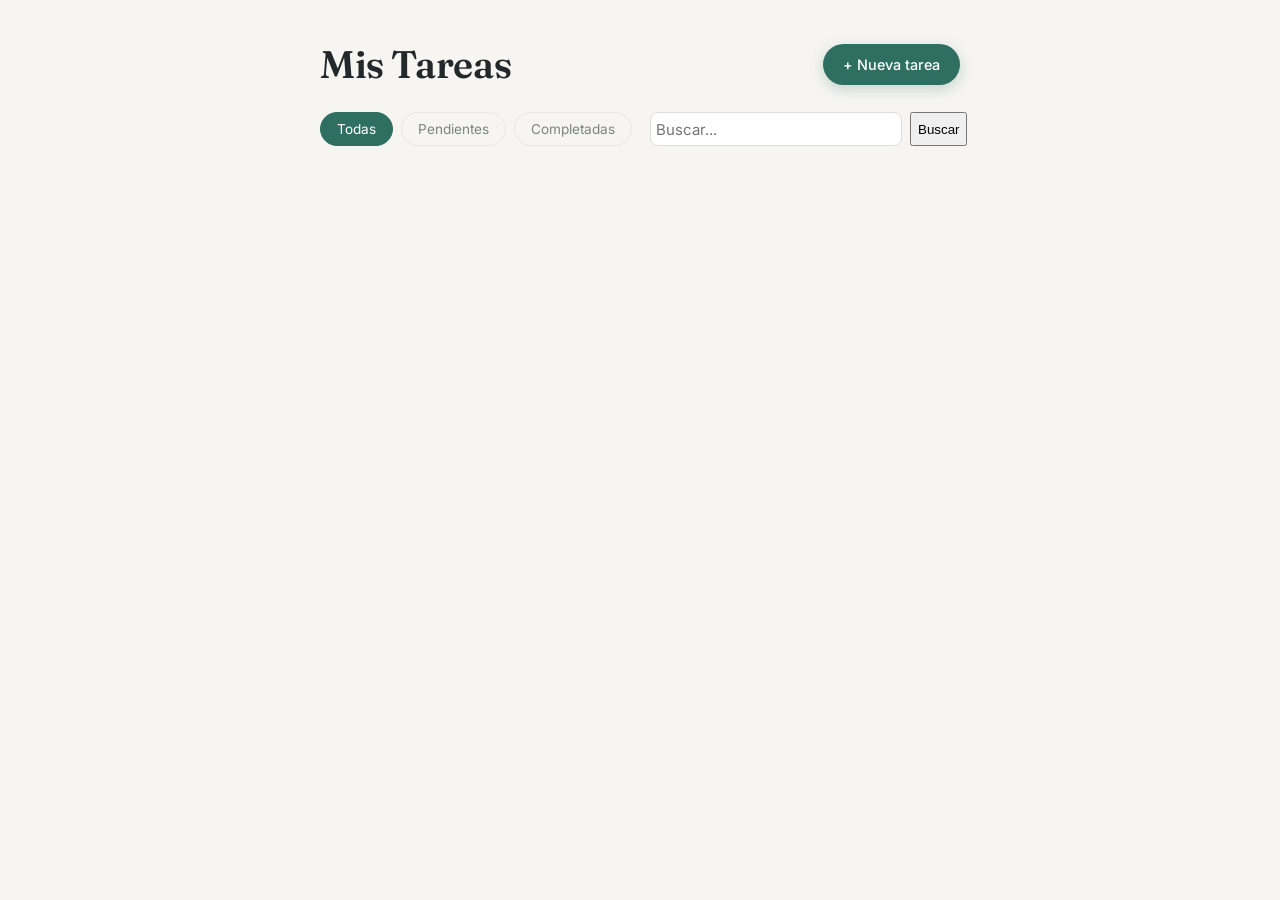
<file: frontend/tareas/index.html>
<!DOCTYPE html>
<html lang="es">
<head>
  <meta charset="UTF-8">
  <title>Mis Tareas</title>
  <link rel="preconnect" href="https://fonts.googleapis.com">
  <link href="https://fonts.googleapis.com/css2?family=Fraunces:opsz,wght@9..144,400;9..144,600&family=Inter:wght@400;500;600&display=swap" rel="stylesheet">
  <link rel="stylesheet" href="styles.css">
</head>
<body>
  
  <header>
    <h1>Mis Tareas</h1>
    <button id="btn-crear">+ Nueva tarea</button>
  </header>

  <div class="filtros">
    <button class="filtro activo" data-filtro="todas">Todas</button>
    <button class="filtro" data-filtro="pendientes">Pendientes</button>
    <button class="filtro" data-filtro="completadas">Completadas</button>
    <input type="text" id="inputBuscar" placeholder="Buscar..." style="padding: 5px; margin-left: 10px;">
    <button id="btnBuscar">Buscar</button>
  </div>

  <ul id="lista-tareas">
  </ul>
<script src="index.js"></script>
</body>
</html>
</file>
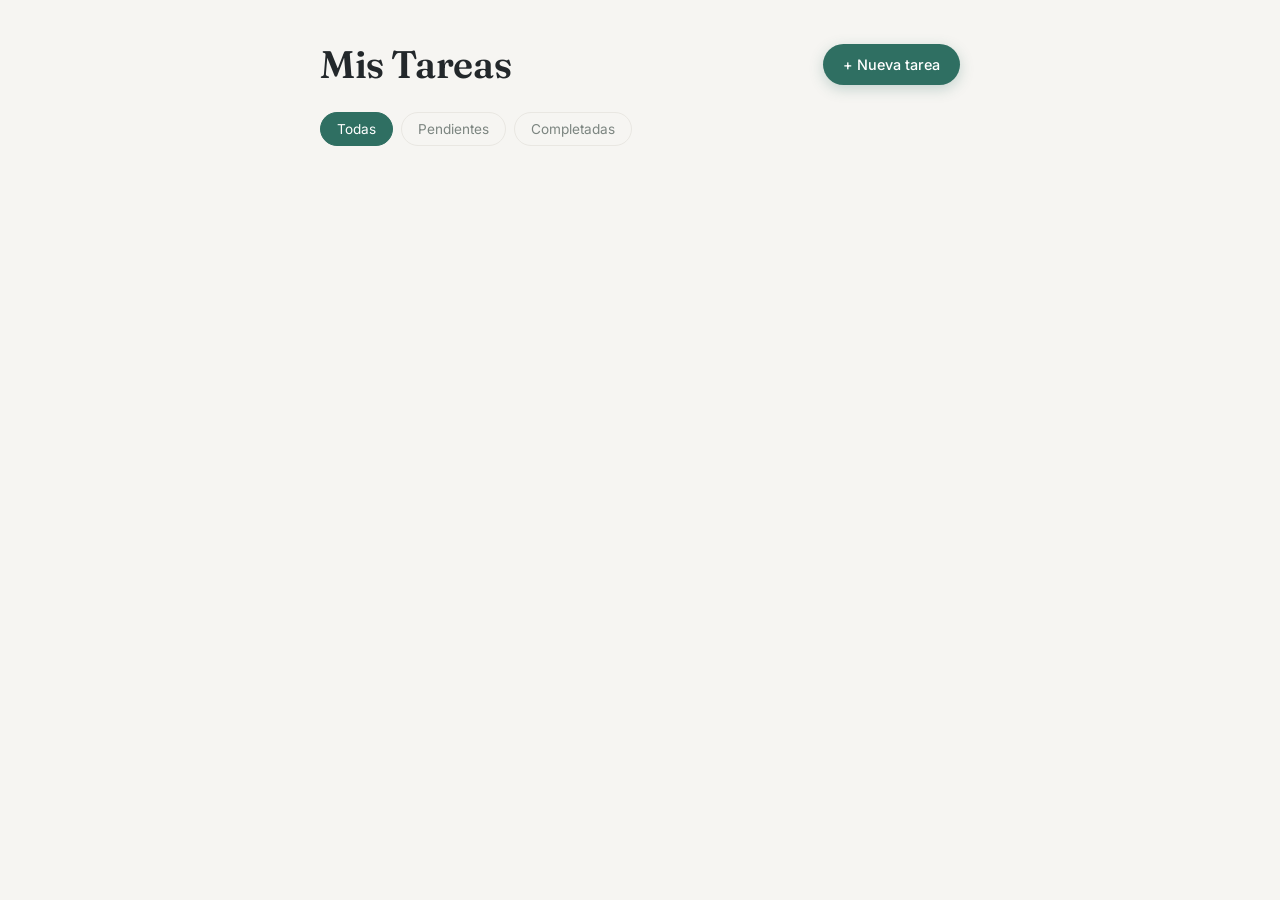
<file: frontend/tasks/index.html>
<!DOCTYPE html>
<html lang="es">
<head>
  <meta charset="UTF-8">
  <title>Mis Tareas</title>
  <link rel="preconnect" href="https://fonts.googleapis.com">
  <link href="https://fonts.googleapis.com/css2?family=Fraunces:opsz,wght@9..144,400;9..144,600&family=Inter:wght@400;500;600&display=swap" rel="stylesheet">
  <link rel="stylesheet" href="styles.css">
</head>
<body>

  <header>
    <h1>Mis Tareas</h1>
    <button id="btn-crear">+ Nueva tarea</button>
  </header>

  <div class="filtros">
    <button class="filtro activo" data-filtro="todas">Todas</button>
    <button class="filtro" data-filtro="pendientes">Pendientes</button>
    <button class="filtro" data-filtro="completadas">Completadas</button>
  </div>

  <ul id="lista-tareas">
    
  </ul>
<script src="script.js"></script>
</body>
</html>
</file>
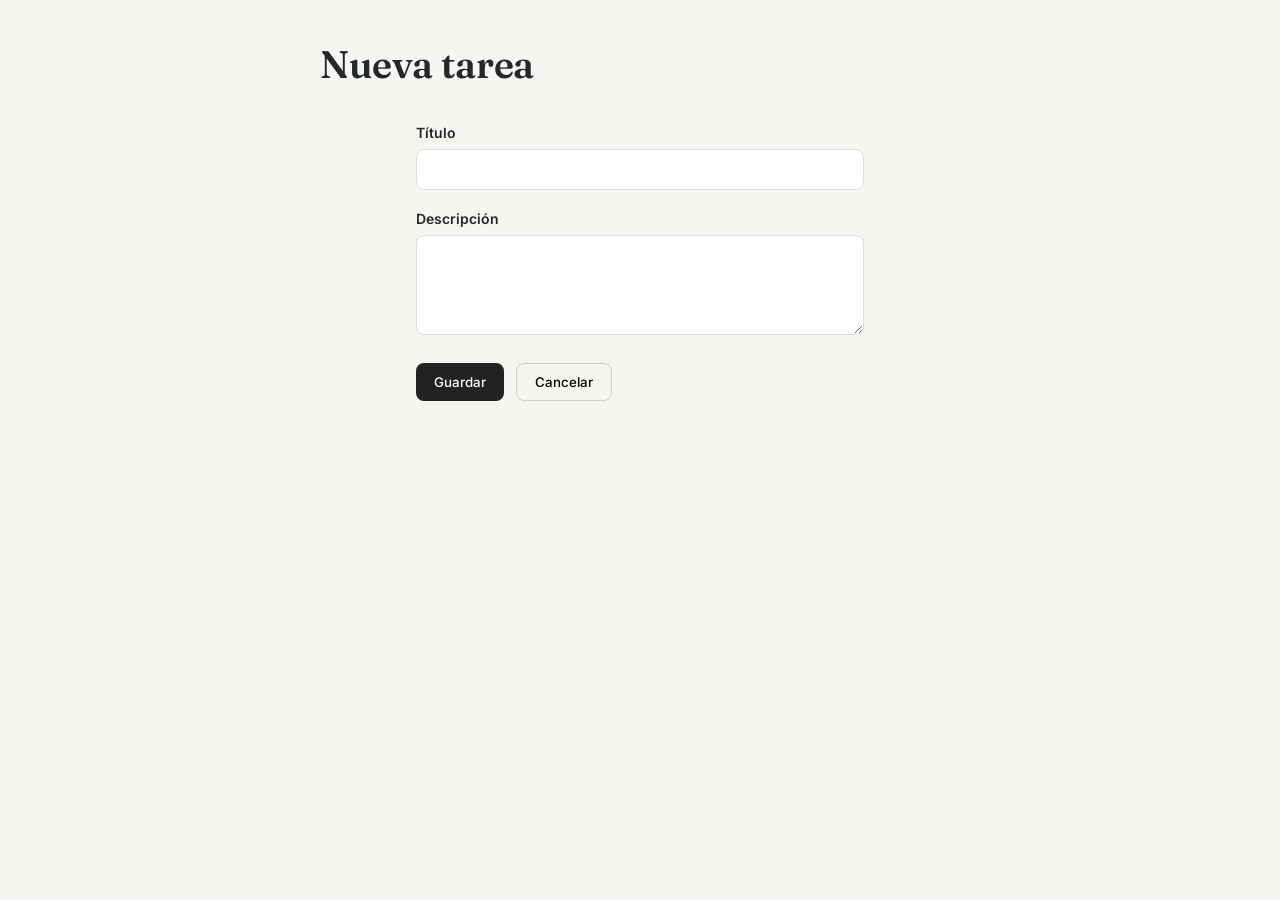
<file: frontend/tareas/formulario.html>
<!DOCTYPE html>
<html lang="es">
<head>
  <meta charset="UTF-8">
  <title>Nueva tarea</title>
  <link rel="preconnect" href="https://fonts.googleapis.com">
  <link href="https://fonts.googleapis.com/css2?family=Fraunces:opsz,wght@9..144,400;9..144,600&family=Inter:wght@400;500;600&display=swap" rel="stylesheet">
  <link rel="stylesheet" href="styles.css">
</head>
<body>

  <header>
    <h1 id="titulo-pagina">Nueva tarea</h1>
  </header>

  <form id="form-tarea">
    <label for="title">Título</label>
    <input type="text" id="title" name="title" required>

    <label for="description">Descripción</label>
    <textarea id="description" name="description"></textarea>

    <div class="form-acciones">
      <button type="submit">Guardar</button>
      <button type="button" id="btn-cancelar">Cancelar</button>
    </div>
  </form>
  <script src="formulario.js"></script>

</body>
</html>
</file>
<file: frontend/tareas/styles.css>
:root {
  --bg: #F6F5F2;
  --surface: #FFFFFF;
  --accent: #2F6F62;
  --accent-soft: #E4EFEC;
  --text: #23282B;
  --text-muted: #7C8580;
  --danger: #C4634F;
  --border: #E9E7E2;
  --radius: 14px;
}

* { box-sizing: border-box; }

body {
  margin: 0;
  padding: 40px 24px 80px;
  background: var(--bg);
  color: var(--text);
  font-family: 'Inter', sans-serif;
  min-height: 100vh;
}

header {
  max-width: 640px;
  margin: 0 auto 8px;
  display: flex;
  align-items: center;
  justify-content: space-between;
}

header h1 {
  font-family: 'Fraunces', serif;
  font-weight: 600;
  font-size: 2.4rem;
  margin: 0;
  letter-spacing: -0.01em;
}

#btn-crear {
  background: var(--accent);
  color: white;
  border: none;
  padding: 12px 20px;
  border-radius: 999px;
  font-family: 'Inter', sans-serif;
  font-weight: 500;
  font-size: 0.9rem;
  cursor: pointer;
  transition: transform 0.15s ease, box-shadow 0.15s ease;
  box-shadow: 0 4px 14px rgba(47, 111, 98, 0.25);
}

#btn-crear:hover {
  transform: translateY(-1px);
  box-shadow: 0 6px 18px rgba(47, 111, 98, 0.32);
}

.filtros {
  max-width: 640px;
  margin: 24px auto 20px;
  display: flex;
  gap: 8px;
}

.filtro {
  background: transparent;
  border: 1px solid var(--border);
  color: var(--text-muted);
  padding: 8px 16px;
  border-radius: 999px;
  font-family: 'Inter', sans-serif;
  font-size: 0.85rem;
  cursor: pointer;
  transition: all 0.15s ease;
}

.filtro:hover {
  border-color: var(--accent);
  color: var(--accent);
}

.filtro.activo {
  background: var(--accent);
  border-color: var(--accent);
  color: white;
}

#lista-tareas {
  max-width: 640px;
  margin: 0 auto;
  list-style: none;
  padding: 0;
  display: flex;
  flex-direction: column;
  gap: 10px;
}

.tarea {
  background: var(--surface);
  border: 1px solid var(--border);
  border-radius: var(--radius);
  padding: 16px 18px;
  display: flex;
  align-items: center;
  justify-content: space-between;
  gap: 12px;
  transition: box-shadow 0.15s ease;
}

.tarea:hover {
  box-shadow: 0 4px 16px rgba(0, 0, 0, 0.05);
}

.tarea-titulo {
  font-size: 1rem;
  font-weight: 500;
  flex: 1;
}

.tarea-contenido {
  flex: 1;
  min-width: 0;
}

.tarea-descripcion {
  margin: 4px 0 0;
  font-size: 0.85rem;
  color: var(--text-muted);
  font-weight: 400;
  line-height: 1.4;
}

.tarea.completada .tarea-titulo {
  color: var(--text-muted);
  text-decoration: line-through;
  text-decoration-color: var(--accent);
}

.tarea-acciones {
  display: flex;
  gap: 6px;
  flex-shrink: 0;
}

.tarea-acciones button {
  width: 34px;
  height: 34px;
  border-radius: 50%;
  border: 1px solid var(--border);
  background: var(--surface);
  cursor: pointer;
  font-size: 0.9rem;
  display: flex;
  align-items: center;
  justify-content: center;
  transition: all 0.15s ease;
  color: var(--text-muted);
}

.btn-completar:hover {
  background: var(--accent-soft);
  border-color: var(--accent);
  color: var(--accent);
}

.tarea.completada .btn-completar {
  background: var(--accent);
  border-color: var(--accent);
  color: white;
}

.btn-editar:hover {
  background: #F0EEE9;
  color: var(--text);
}

.btn-eliminar:hover {
  background: #FBEAE6;
  border-color: var(--danger);
  color: var(--danger);
}

form {
  display: flex;
  flex-direction: column;
  max-width: 480px;
  margin: 24px auto;
  padding: 0 16px;
  gap: 8px;
}

label {
  font-family: 'Inter', sans-serif;
  font-weight: 600;
  font-size: 14px;
  margin-top: 12px;
}

input[type="text"],
textarea {
  font-family: 'Inter', sans-serif;
  font-size: 15px;
  padding: 10px 12px;
  border: 1px solid #ddd;
  border-radius: 8px;
  outline: none;
}

textarea {
  min-height: 100px;
  resize: vertical;
}

input[type="text"]:focus,
textarea:focus {
  border-color: #999;
}

.form-acciones {
  display: flex;
  gap: 12px;
  margin-top: 20px;
}

.form-acciones button {
  font-family: 'Inter', sans-serif;
  font-weight: 500;
  padding: 10px 18px;
  border-radius: 8px;
  border: none;
  cursor: pointer;
}

.form-acciones button[type="submit"] {
  background-color: #222;
  color: white;
}

#btn-cancelar {
  background-color: transparent;
  border: 1px solid #ccc;
}
</file>
<file: frontend/tasks/styles.css>
:root {
  --bg: #F6F5F2;
  --surface: #FFFFFF;
  --accent: #2F6F62;
  --accent-soft: #E4EFEC;
  --text: #23282B;
  --text-muted: #7C8580;
  --danger: #C4634F;
  --border: #E9E7E2;
  --radius: 14px;
}

* { box-sizing: border-box; }

body {
  margin: 0;
  padding: 40px 24px 80px;
  background: var(--bg);
  color: var(--text);
  font-family: 'Inter', sans-serif;
  min-height: 100vh;
}

header {
  max-width: 640px;
  margin: 0 auto 8px;
  display: flex;
  align-items: center;
  justify-content: space-between;
}

header h1 {
  font-family: 'Fraunces', serif;
  font-weight: 600;
  font-size: 2.4rem;
  margin: 0;
  letter-spacing: -0.01em;
}

#btn-crear {
  background: var(--accent);
  color: white;
  border: none;
  padding: 12px 20px;
  border-radius: 999px;
  font-family: 'Inter', sans-serif;
  font-weight: 500;
  font-size: 0.9rem;
  cursor: pointer;
  transition: transform 0.15s ease, box-shadow 0.15s ease;
  box-shadow: 0 4px 14px rgba(47, 111, 98, 0.25);
}

#btn-crear:hover {
  transform: translateY(-1px);
  box-shadow: 0 6px 18px rgba(47, 111, 98, 0.32);
}

.filtros {
  max-width: 640px;
  margin: 24px auto 20px;
  display: flex;
  gap: 8px;
}

.filtro {
  background: transparent;
  border: 1px solid var(--border);
  color: var(--text-muted);
  padding: 8px 16px;
  border-radius: 999px;
  font-family: 'Inter', sans-serif;
  font-size: 0.85rem;
  cursor: pointer;
  transition: all 0.15s ease;
}

.filtro:hover {
  border-color: var(--accent);
  color: var(--accent);
}

.filtro.activo {
  background: var(--accent);
  border-color: var(--accent);
  color: white;
}

#lista-tareas {
  max-width: 640px;
  margin: 0 auto;
  list-style: none;
  padding: 0;
  display: flex;
  flex-direction: column;
  gap: 10px;
}

.tarea {
  background: var(--surface);
  border: 1px solid var(--border);
  border-radius: var(--radius);
  padding: 16px 18px;
  display: flex;
  align-items: center;
  justify-content: space-between;
  gap: 12px;
  transition: box-shadow 0.15s ease;
}

.tarea:hover {
  box-shadow: 0 4px 16px rgba(0, 0, 0, 0.05);
}

.tarea-titulo {
  font-size: 1rem;
  font-weight: 500;
  flex: 1;
}

.tarea.completada .tarea-titulo {
  color: var(--text-muted);
  text-decoration: line-through;
  text-decoration-color: var(--accent);
}

.tarea-acciones {
  display: flex;
  gap: 6px;
  flex-shrink: 0;
}

.tarea-acciones button {
  width: 34px;
  height: 34px;
  border-radius: 50%;
  border: 1px solid var(--border);
  background: var(--surface);
  cursor: pointer;
  font-size: 0.9rem;
  display: flex;
  align-items: center;
  justify-content: center;
  transition: all 0.15s ease;
  color: var(--text-muted);
}

.btn-completar:hover {
  background: var(--accent-soft);
  border-color: var(--accent);
  color: var(--accent);
}

.tarea.completada .btn-completar {
  background: var(--accent);
  border-color: var(--accent);
  color: white;
}

.btn-editar:hover {
  background: #F0EEE9;
  color: var(--text);
}

.btn-eliminar:hover {
  background: #FBEAE6;
  border-color: var(--danger);
  color: var(--danger);
}

form {
  display: flex;
  flex-direction: column;
  max-width: 480px;
  margin: 24px auto;
  padding: 0 16px;
  gap: 8px;
}

label {
  font-family: 'Inter', sans-serif;
  font-weight: 600;
  font-size: 14px;
  margin-top: 12px;
}

input[type="text"],
textarea {
  font-family: 'Inter', sans-serif;
  font-size: 15px;
  padding: 10px 12px;
  border: 1px solid #ddd;
  border-radius: 8px;
  outline: none;
}

textarea {
  min-height: 100px;
  resize: vertical;
}

input[type="text"]:focus,
textarea:focus {
  border-color: #999;
}

.form-acciones {
  display: flex;
  gap: 12px;
  margin-top: 20px;
}

.form-acciones button {
  font-family: 'Inter', sans-serif;
  font-weight: 500;
  padding: 10px 18px;
  border-radius: 8px;
  border: none;
  cursor: pointer;
}

.form-acciones button[type="submit"] {
  background-color: #222;
  color: white;
}

#btn-cancelar {
  background-color: transparent;
  border: 1px solid #ccc;
}
</file>
